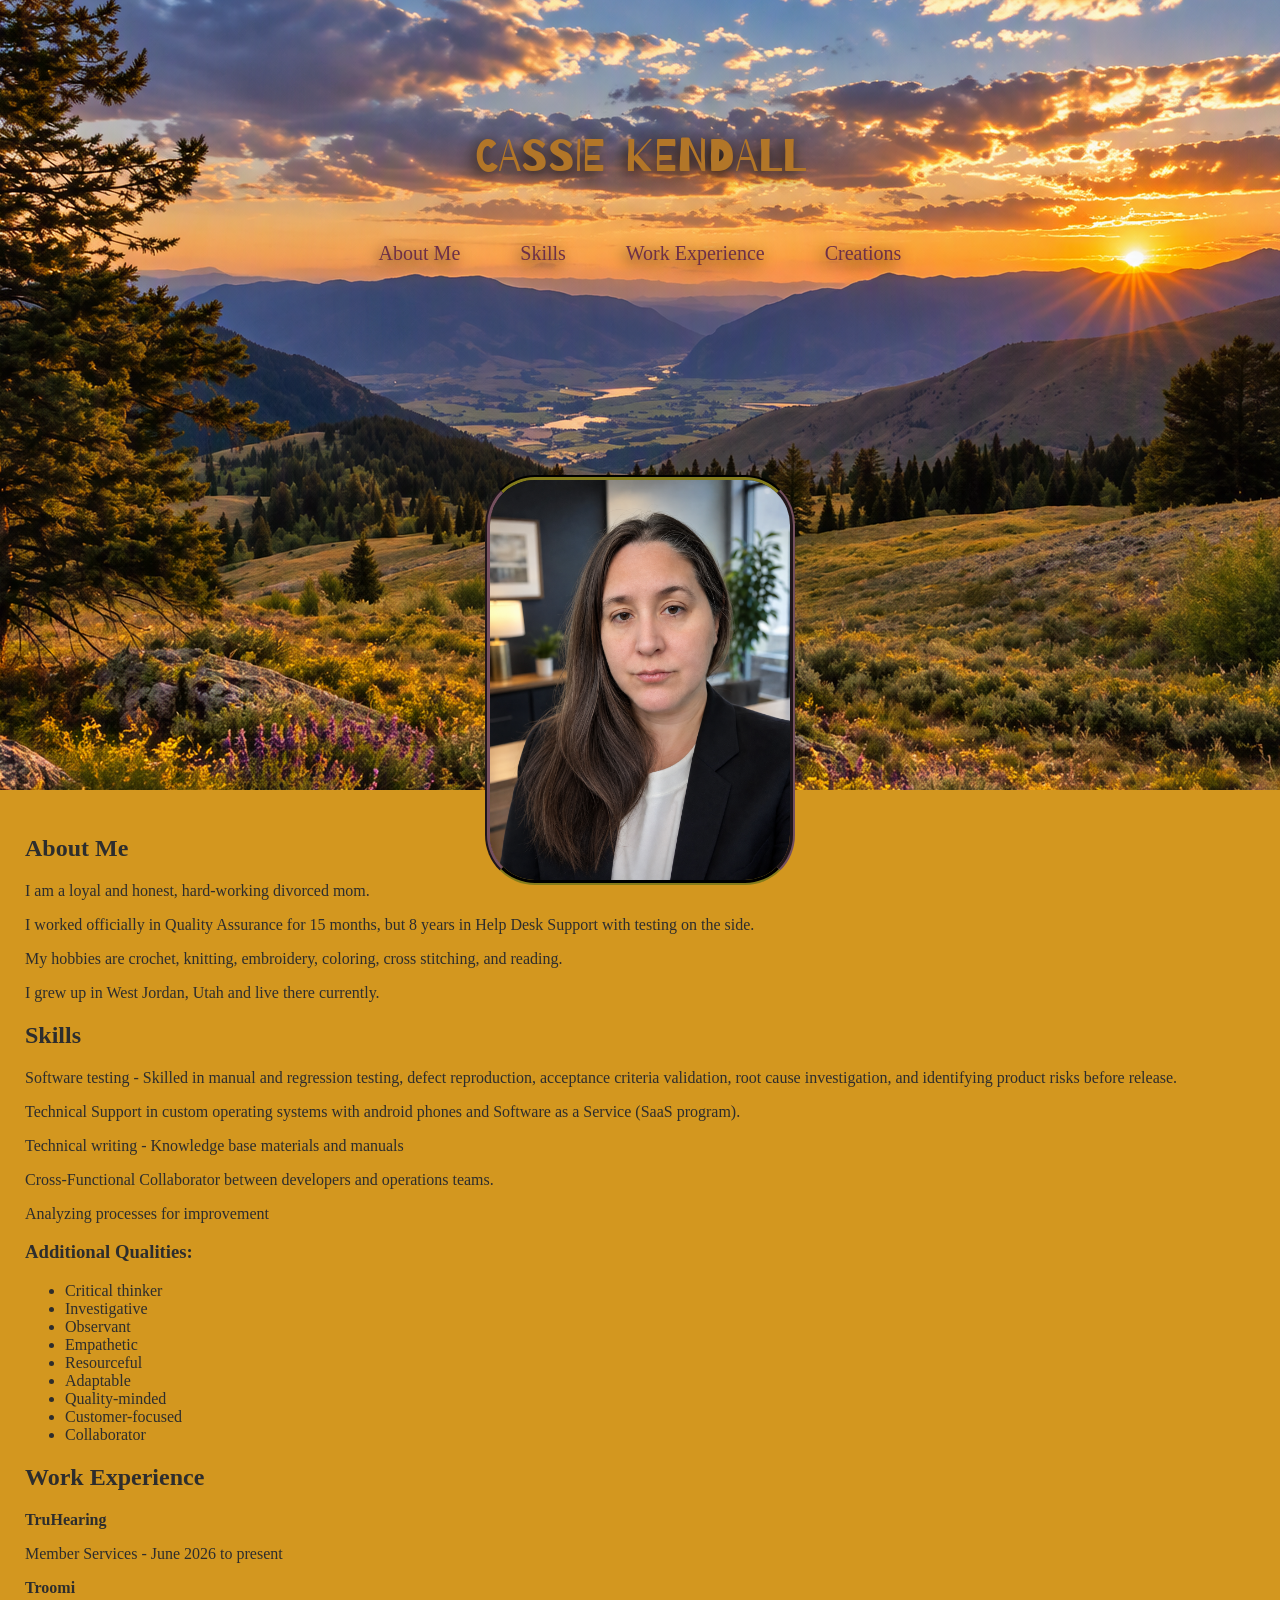
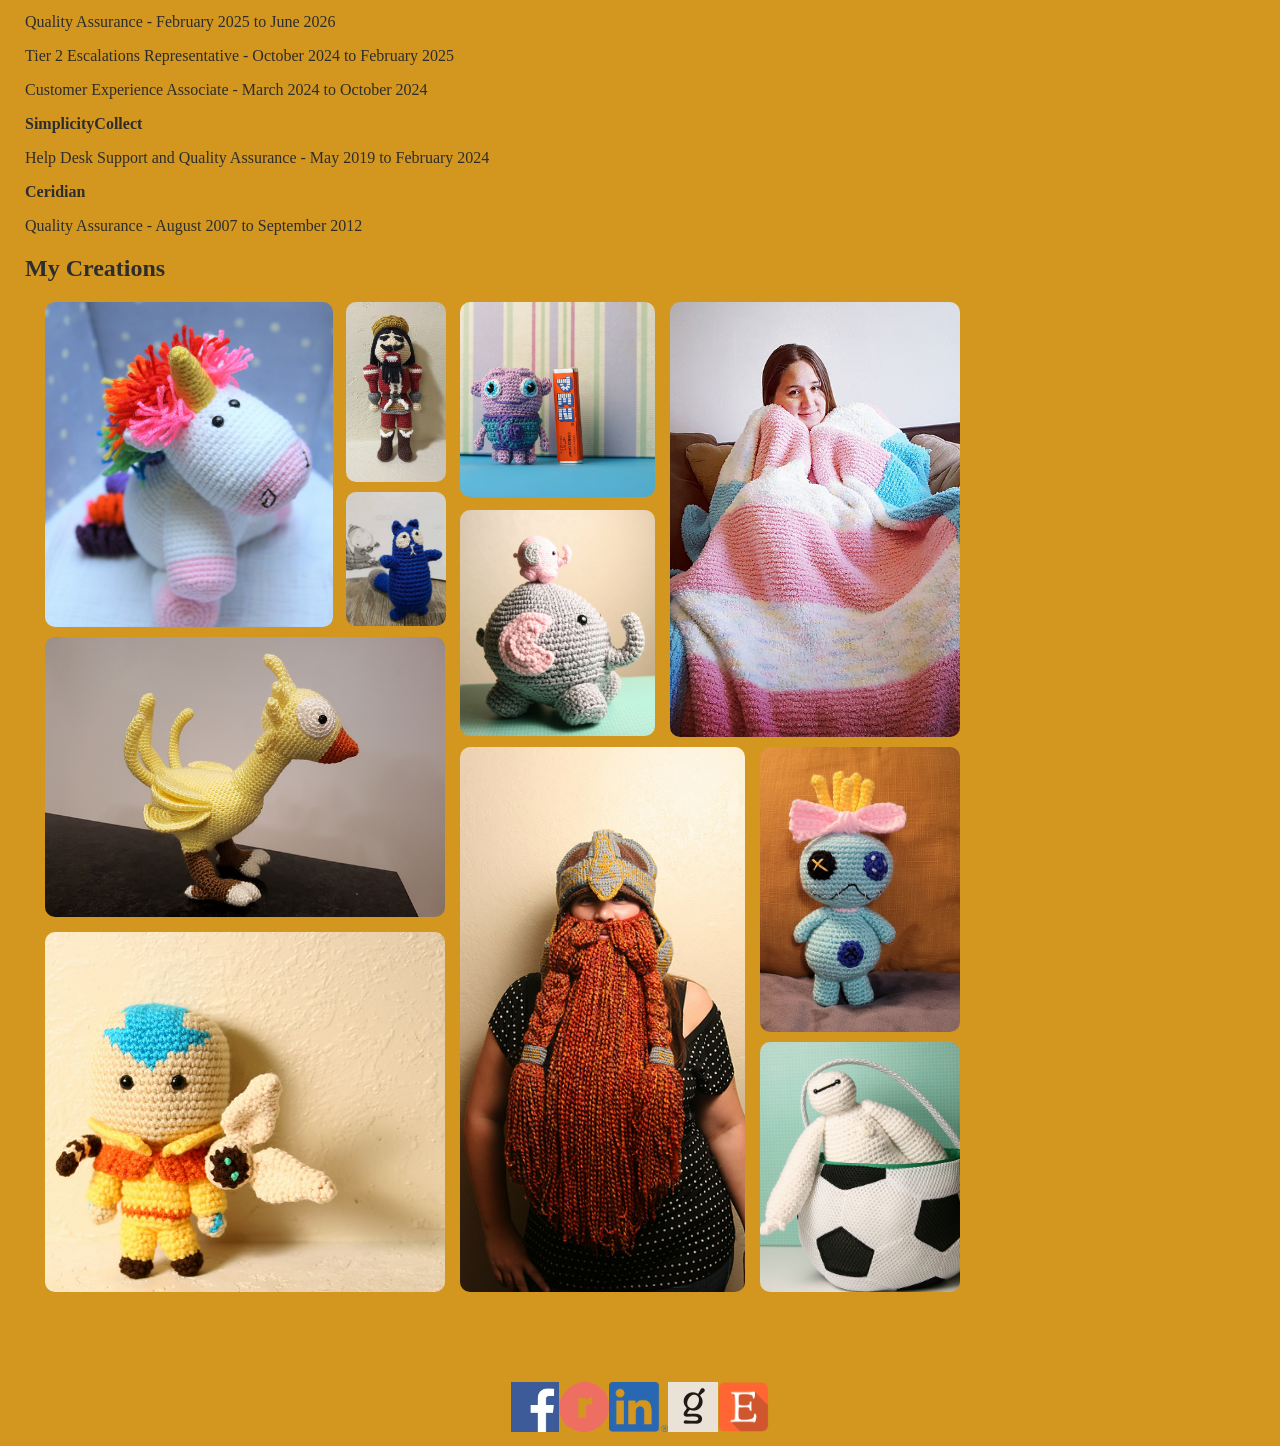
<file: index.html>
<!DOCTYPE html>
<html lang="en">
<head>
    <meta charset="UTF-8">
    <meta name="viewport" content="width=device-width, initial-scale=1.0">
    <title>Cassie Kendall</title>
    <link rel="stylesheet" href="styles.css">
    <link rel="preconnect" href="https://fonts.googleapis.com">
<link rel="preconnect" href="https://fonts.gstatic.com" crossorigin>
<link href="https://fonts.googleapis.com/css2?family=Barrio&display=swap" rel="stylesheet">
</head>
<body>
    <header class="header">
        <div>
             <h1 class="title">Cassie Kendall</h1>
        </div>
            <nav>
                <ul class="nav">
                    <li><a href="#about">About Me</a></li>
                    <li><a href="#skills">Skills</a></li>
                    <li><a href="#work">Work Experience</a></li>
                    <li><a href="#pics">Creations</a></li>
                </ul>
            </nav>
            <div class="overlay-image">
    
                <img src="mypic.png" style="width: 300px; border-radius: 50px; border: 5px groove; border-top-color: #302d0a; border-right-color: #75505f; border-bottom-color: #302d0a; border-left-color: #75505f">  
            </div>
              </header>
              
    <main>
        <div>

            <section id="about">
                <h2>About Me</h2>
                
                <p>I am a loyal and honest, hard-working divorced mom.</p>
                <p>I worked officially in Quality Assurance for 15 months, but 8 years in Help Desk Support with testing on the side. </p>
                <p>My hobbies are crochet, knitting, embroidery, coloring, cross stitching, and reading.</p>
                <p>I grew up in West Jordan, Utah and live there currently.</p>
            </section>
    

            <section id="skills">
                <h2>Skills</h2>
                <p>Software testing - Skilled in manual and regression testing, defect reproduction, acceptance criteria validation, root cause investigation, and identifying product risks before release.</p>
                <p>Technical Support in custom operating systems with android phones and Software as a Service (SaaS program).</p>
                <p>Technical writing - Knowledge base materials and manuals</p>
                
                <p>Cross-Functional Collaborator between developers and operations teams.</p>
                <p>Analyzing processes for improvement</p>
                <h3>Additional Qualities:</h3>
                <ul>
                    <li>Critical thinker</li>
                    <li>Investigative</li>
                    <li>Observant</li>
                    <li>Empathetic</li>
                    <li>Resourceful</li>
                    <li>Adaptable</li>
                    <li>Quality-minded</li>
                    
                    <li>Customer-focused</li>
                    
                    <li>Collaborator</li>
                    
                </ul>
            </section>
            <section id="work">
                <h2>Work Experience</h2>
                <p><b>TruHearing</b></p>
                <p>Member Services - June 2026 to present</p>
                <p><b>Troomi</b></p>
                <p>Quality Assurance - February 2025 to June 2026</p>
                <p>Tier 2 Escalations Representative - October 2024 to February 2025</p>
                <p>Customer Experience Associate - March 2024 to October 2024</p>
                <p><b>SimplicityCollect</b></p>
                <p>Help Desk Support and Quality Assurance - May 2019 to February 2024</p>
                <p><b>Ceridian</b></p>
                <p>Quality Assurance - August 2007 to September 2012</p>
            </section>
            <section id="pics">
                <h2>My Creations</h2>
                <div class="container">
                    <center>
                        <img class="avatar" src="avatar.jpg" alt="crochet Avatar">
                        <img class="baymax" src="baymax.jpg" alt="crochet Baymax">
                        <img class="bird" src="bird.jpg" alt="crochet bird">
                        <img class="blanket" src="blanket.jpg" alt="crochet blanket">
                        <img class="boov" src="boov.jpg" alt="crochet Boov">
                        <img class="gimli" src="gimli.jpg" alt="crochet Gimli hat">
                        <img class="lilo" src="lilotoy.JPG" alt="Lilo's crochet doll">
                        <img class="nuts" src="nutcracker.jpg" alt="crochet Christmas nutcracker">
                        <img class="cat" src="cat.jpg" alt="crochet cat">
                        <img class="elephants" src="elephants.jpg" alt="crochet elephants">
                        <img class="unicorn" src="unicorn.jpg" alt="crochet unicorn">
                        <!-- <img class="zelda" src="zelda.jpg" alt="crochet Zelda"> -->
                        <a href="bug.html" title="Open hidden page">
                            <img class="spider" src="spider.png" alt="you found a bug!">
                            </a>
                    </center>
                </div>
                </section>
        </div>
    </main>
    <footer align="center" class="cntr">
        <br>
        <a href="https://www.facebook.com/cterrykendall/">
            <img src="facebook.png" height="50" alt="facebook icon">
        </a>
        
        <a href="https://www.ravelry.com/people/mavindrummer">
            <img src="secondary.svg" height="50" alt="ravelry icon"/>
        </a>
        
        <a href="https://www.linkedin.com/in/cassandra-kendall-381301ab">
            <img src="LI-In-Bug.png" height="50" alt="LinkedIn icon"/>
        </a>
        
        <a href="https://www.goodreads.com/user/show/42817031-cassie-mcsassy">
            <img src="goodreads.jpg" height="50" alt="goodreads icon"/>
        </a>
        
        
        <a href="https://www.etsy.com/shop/CassieMcSassyCraft?etsrc=sdt">
            <img src="etsy.png" height="50" alt="Etsy icon">
        </a>
        <br>
    </footer>
    <script src="index.js" ></script>
<!-- <div id="greeting"></div> -->
 
</body>
</html>
</file>
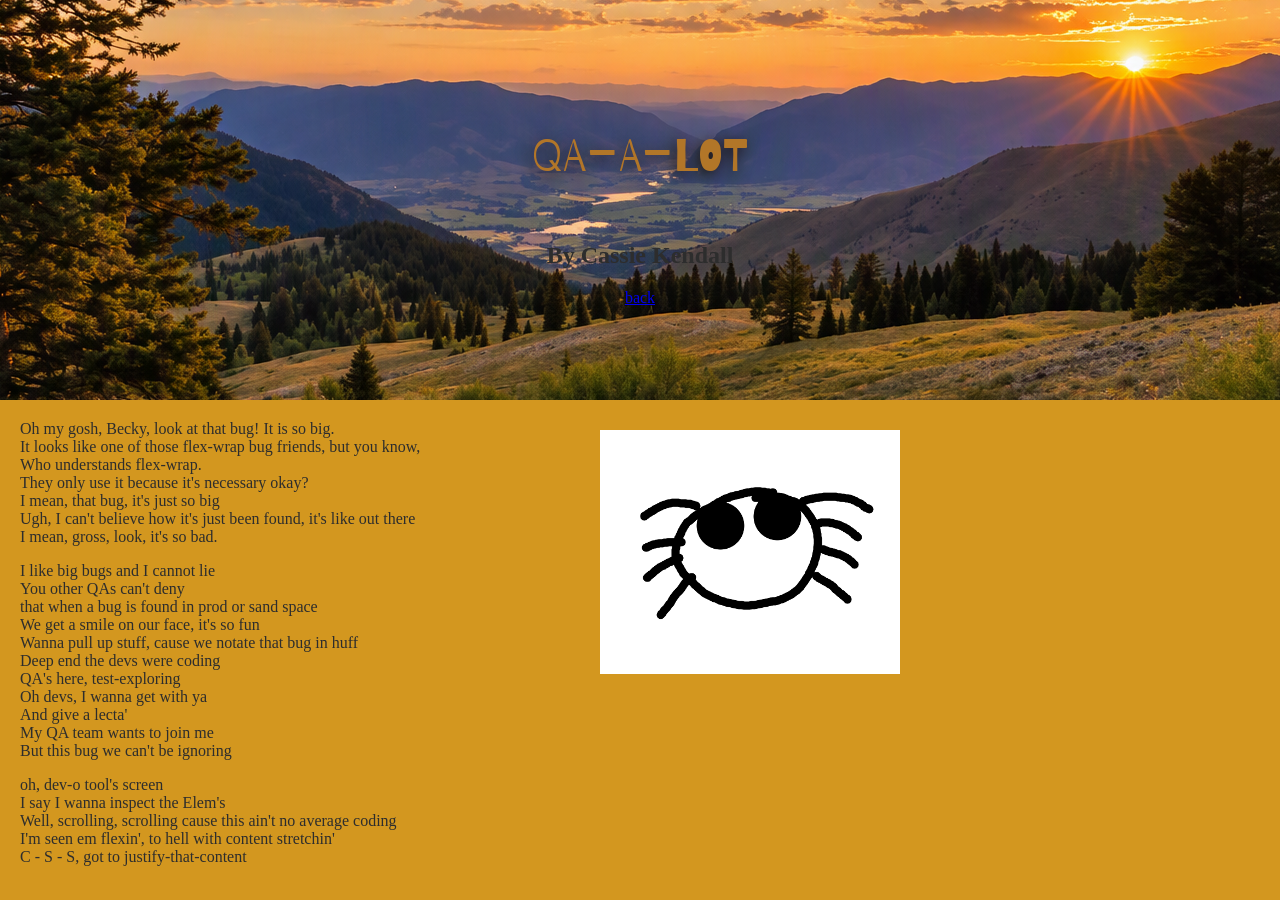
<file: bug.html>
<!DOCTYPE html>
<html lang="en">
<head>
    <meta charset="UTF-8">
    <meta name="viewport" content="width=device-width, initial-scale=1.0">
    <title>You Found a Bug!</title>
    <link rel="stylesheet" href="styles.css">
    <link rel="preconnect" href="https://fonts.googleapis.com">
<link rel="preconnect" href="https://fonts.gstatic.com" crossorigin>
<link href="https://fonts.googleapis.com/css2?family=Barrio&display=swap" rel="stylesheet">
</head>
<header class="plainbackground">
    <div>
    <h1 class="title">
        QA-a-Lot
    </h1>
    </div>
    <div>  
    <h2>By Cassie Kendall</h2></div>
    <div>
    <a href="index.html">back</a>
    </div>
</header>
    <body>
  <div class ="becky">
    <p>
Oh my gosh, Becky, look at that bug! It is so big.<br>
It looks like one of those flex-wrap bug friends, but you know,<br>
Who understands flex-wrap. <br>
They only use it because it's necessary okay? <br>
I mean, that bug, it's just so big <br>
Ugh, I can't believe how it's just been found, it's like out there <br>
I mean, gross, look, it's so bad.
</p>
<p>
I like big bugs and I cannot lie <br>
You other QAs can't deny <br>
that when a bug is found in prod or sand space <br>
We get a smile on our face, it's so fun <br>
Wanna pull up stuff, cause we notate that bug in huff <br>
Deep end the devs were coding <br>
QA's here, test-exploring <br>
Oh devs, I wanna get with ya <br>
And give a lecta' <br>
My QA team wants to join me <br>
But this bug we can't be ignoring
</p>
<p>
oh, dev-o tool's screen <br>
I say I wanna inspect the Elem's <br>
Well, scrolling, scrolling cause this ain't no average coding <br>
I'm seen em flexin', to hell with content stretchin' <br>
C - S - S, got to justify-that-content 
</p>
</div>
<img src="spider.png" alt="spider" class="spiderbug">
</body>
</html>
</file>
<file: styles.css>
body {color:#2D2D2D; 
    background-color:#d3971f;
    margin: 0px;
    padding: 0px;}
header {background-image: url("heise.png"); 
        background-position: center center;
        background-size: auto;
        background-repeat: no-repeat;
    
        /* used chatgpt to figure out how to add background image that does not repeat */
      display: flex;
      flex-direction: column; 
      max-width: 100%;
      height: 790px;
      
    }
footer {
    color:#F0DCCA;
    margin: 10px;
}
main {margin: 45px 10px 1100px 25px;
    /* display: flex; */
    /* flex-direction: column; */
         
    
}

nav {display: flex;
justify-content: center;
width: 100%;}

.cass{display: flex;
justify-content: center;
width: 100%;}

.overlay-image {
     display: flex;
     justify-content: center;
    object-fit: cover;
    margin: 10px;
    
    
}



.title {display: flex;
        justify-content: center;
        padding-top: 70px;
        height: 65px;
          /* font-family:cursive; */
        color: #b27628;
        text-shadow: -3px 4px 15px #1c1308;
font-size: 65px;
/* gap: 60px; */
   /* padding: 10px 0px 0px; */
font-family: Verdana, Geneva, sans-serif;
letter-spacing: -0.2px;
word-spacing: -0.4px;
font-weight: 400;
font-style: normal;
font-variant: small-caps;
text-transform: lowercase;

  font-family: "Barrio", system-ui;
  font-weight: 400;
  font-style: normal;
}




.nav {display: flex;
    justify-content: center;
    flex-flow: wrap;
    gap: 60px;
    padding: 0;
    margin-bottom: 200px;
    list-style-type: none;
    align-items: center;
    color: #6e3047;
    font-family: Cambria, Cochin, Georgia, Times, 'Times New Roman', serif;
    text-shadow: -3px 4px 15px #1c1308;
    font-size: 20px;
    text-decoration: none;
    
}
.nav a {
    color: #6e3047;
    font-family: Cambria, Cochin, Georgia, Times, 'Times New Roman', serif;
    text-shadow: -3px 4px 15px #1c1308;
    font-size: 20px;
    text-decoration: none;
    
    
}
.plainbackground{height: 400px;
display: flex;
align-items: center;

}
.cntr {display: flex;
justify-content: center;}
.intro {display: flex;
    
    align-items: center;
    
    border: 10px solid;
    border-radius: 80%;
    padding-left: 350px;
    padding-right: 350px;

    align-content: center;

    }
/* .border {border-radius: 50%} */
.becky{margin: 20px 0px 0px 20px;}

/* used codepen template to create collage */
.container{
    display:flex;
    position:absolute;
    
    
}
.spiderbug{width: 300px;
    position: absolute; left: 600px; top: 430px;}
.avatar {
    width: 400px;
    height: 360px;
    z-index: 1;
    position: absolute; left: 20px; top:630px;
    object-fit: cover;
    border-radius: 10px 10px 10px 10px;
    padding: 0px;
}
.avatar:hover{
    /* transform: scale(107%); */
    /* transition-behavior: unset; */
    transition:cubic-bezier(0.19, 1, 0.22, 1);
    box-shadow: 0px 0px 33px #75505f;
    height: 50px;
    width: auto;
    /* z-index: 100; */
    /* transform-origin: bottom left; */
    inset: 0;
    cursor: pointer;
    position: absolute; left: 50 px; top: 900px;
}
.baymax{
    width: 200px;
    height: 250px;
    z-index: 1;
    position: absolute; left: 735px; top: 740px;
    object-fit: cover;
    border-radius: 10px 10px 10px 10px;
    padding: 0px;
}
.baymax:hover{
    transform: scale(125%);
    transition: transform .3s;
    box-shadow: 0px 0px 33px #75505f;
    width: 200px;
    height: 250px;
    z-index: 100;
}
.bird{
    width: 400px;
    height: 280px;
    z-index: 1;
    position: absolute; left:20px; top:335px;
    object-fit: cover;
    border-radius: 10px 10px 10px 10px;
    padding: 0px;
}
.bird:hover{
    transform: scale(125%);
    transition: transform .3s;
    box-shadow: 0px 0px 33px #75505f;
    width: 400px;
    height: 280px;
    z-index: 100;
}
.blanket{
   width: 290px;
  height: 435px;
  z-index: 1;
  position:absolute; left:645px; top:0px;
    object-fit: cover;
    border-radius: 10px 10px 10px 10px;
    padding: 0px;
}
.blanket:hover{
    transform: scale(125%);
    transition: transform .3s;
    box-shadow: 0px 0px 33px #75505f;
    width: 290px;
  height: 435px;
  z-index: 100;
}
.boov{width: 195px;
    height: auto;
    z-index: 1;
    position: absolute; left:435px; top:0px;
    object-fit: cover;
    border-radius: 10px 10px 10px 10px;
    padding: 0px;
}
.boov:hover{transform:scale(125%);
    transition: transform .3s;
    box-shadow: 0px 0px 33px #75505f;
    width: 195px;
    height: auto;
    z-index: 100;
}
.gimli{width: 285px;
    height: 545px;
    z-index: 1;
    position:absolute; left: 435px; top:445px;
  object-fit: cover;
  border-radius: 10px 10px 10px 10px;
  padding: 0px; 
}
.gimli:hover{
transform: scale(125%);
transition: transform .3s;
  box-shadow: 0px 0px 33px #75505f;
  width: 285px;
    height: 545px;
    z-index: 100;
}
.lilo {width: 200px;
  height: 285px;
  z-index: 1;
  position:absolute; left: 735px; top:445px;
  object-fit: cover;
  border-radius: 10px 10px 10px 10px;
  padding: 0px; 
}
.lilo:hover{
transform: scale(125%);
transition: transform .3s;
  box-shadow: 0px 0px 33px #75505f;
  width: 200px;
  height: 285px;
  z-index: 100;
}
.nuts {width: 100px;
  height: 180px;
  z-index: 1;
  position:absolute; left:321px; top:0px;
  object-fit: cover;
  border-radius: 10px 10px 10px 10px;
  padding: 0px; 
}
.nuts:hover{
transform: scale(125%);
transition: transform .3s;
  box-shadow: 0px 0px 33px #75505f;
  width: 100px;
  height: 180px;
  z-index: 100;
}
.cat {width: 100px;
  height: auto;
  z-index: 1;
  position: absolute; left:321px; top: 190px;
  object-fit: cover;
  border-radius: 10px 10px 10px 10px;
  padding: 0px; 
}
.cat:hover{
transform: scale(125%);
transition: transform .3s;
  box-shadow: 0px 0px 33px #75505f;
  width: 100px;
  height: auto;
  z-index: 100;
}
.elephants {width: 195px;
  height: auto;
  z-index: 1;
  position:absolute; left:435px; top:208px;
  object-fit: cover;
  border-radius: 10px 10px 10px 10px;
  padding: 0px; 
}
.elephants:hover{
transform: scale(125%);
transition: transform .3s;
  box-shadow: 0px 0px 33px #75505f;
  width: 195px;
  height: auto;
  z-index: 100;
}
.unicorn {
  width: 288px;
  height: 325px;
  z-index: 1;
  position:absolute; left:20px; top:0px;
  object-fit: cover;
  border-radius: 10px 10px 10px 10px;
  padding: 0px; 
}
.unicorn:hover{
transform: scale(125%);
transition: transform .3s;
  box-shadow: 0px 0px 33px #75505f;
 width: 288px;
  height: 325px;
  z-index: 100;
}
.spider{
    width:100px;
    height: 100px;
    /* object-fit: cover; */
    position:absolute; left: 200px; top:730px;
    /* z-index: 1; */
}

/* Used ChatGPT to help configure a mobile friendly version */
@media screen and (max-width: 960px) {
    main {
        margin-top: 100px;
        margin-bottom: 450px;
        margin-right: auto;
        margin-left: 5px;
    }
    .header {font-size: 18px;}
    header {height: 790px;
        }
    .nav {margin-bottom: 150px;
        margin-top: 0px;
    
        gap: 20px;}
    .container {scale: 35%;}
    
}
</file>
